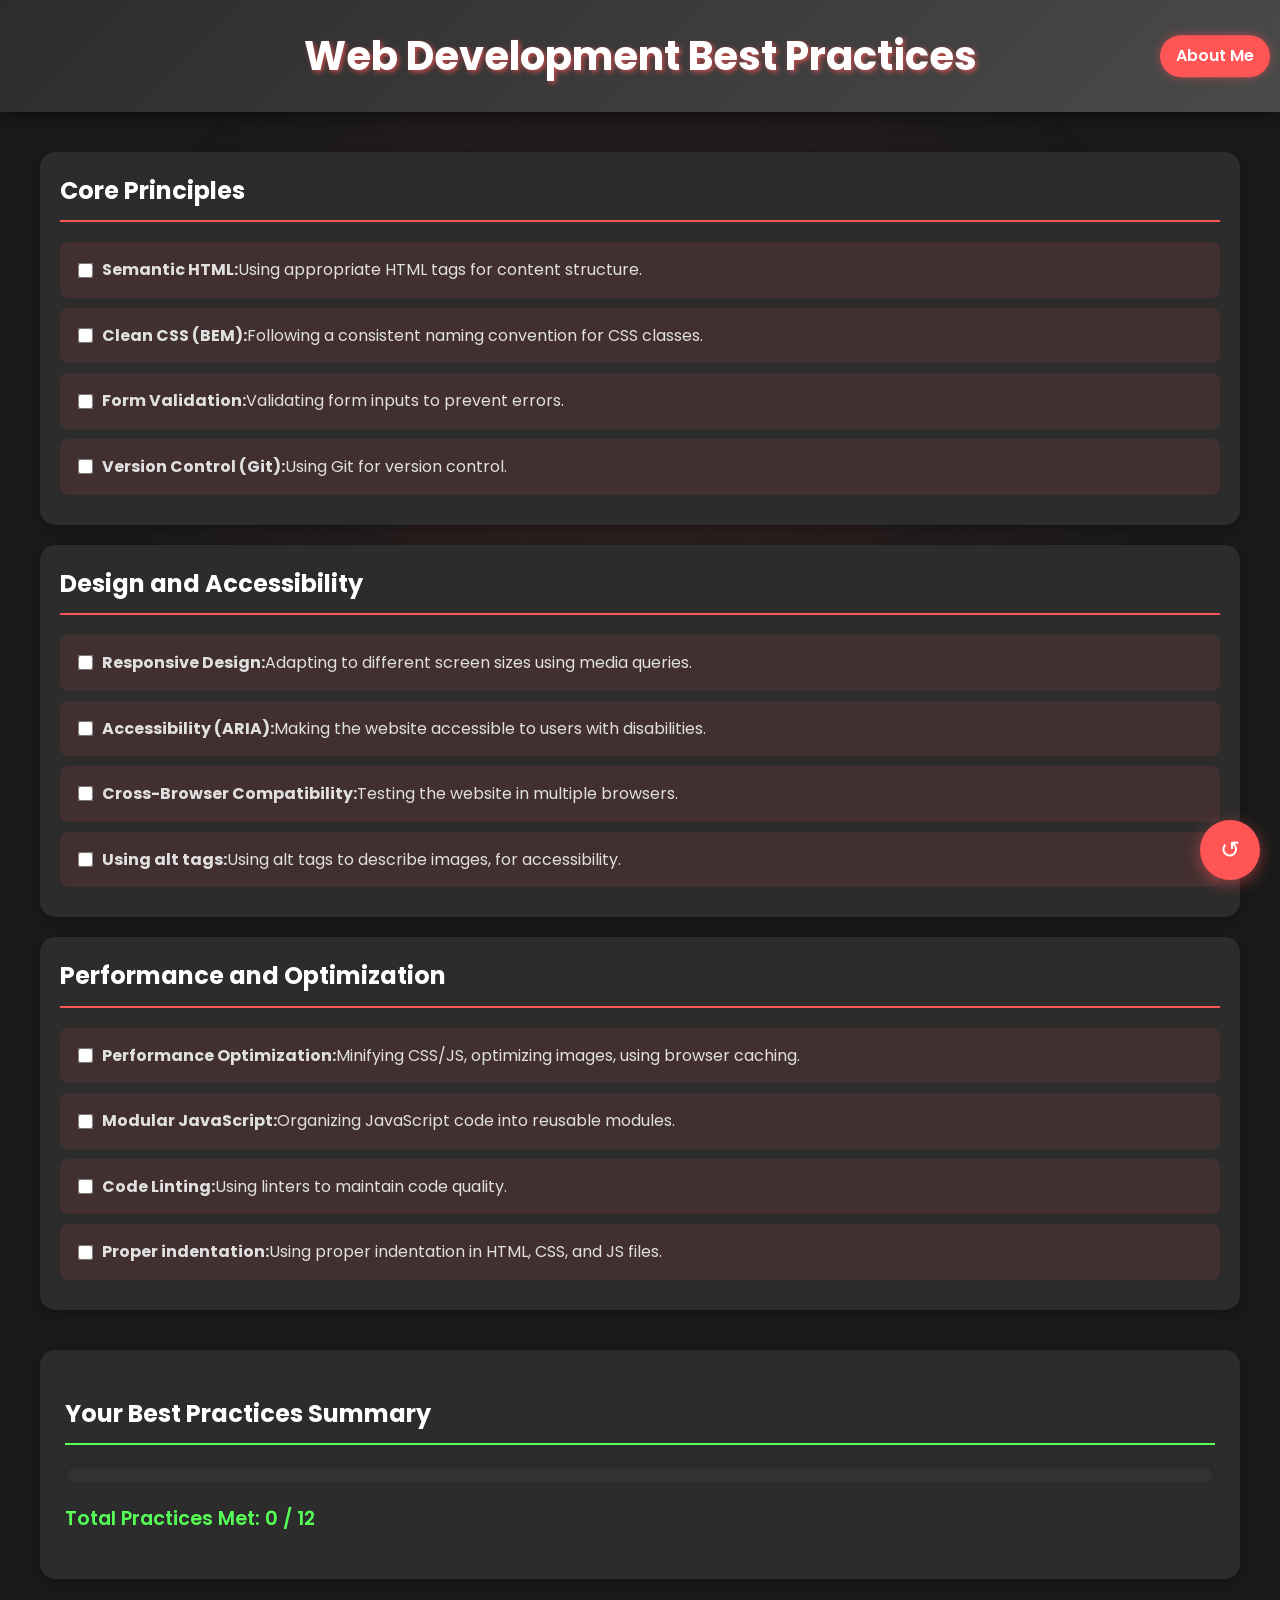
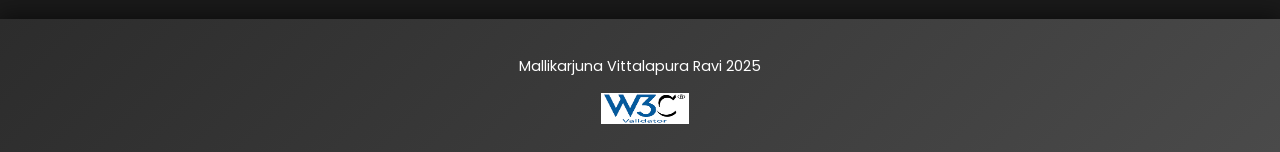
<file: index.html>
<!DOCTYPE html>
<html lang="en">
<head>
    <!-- Meta Information -->
    <meta charset="UTF-8">
    <meta name="viewport" content="width=device-width, initial-scale=1.0">
    <title>Web Dev Best Practices</title>

    <!-- Favicon -->
    <link rel="tab icon" href="./assets/images/malli-profile.ico">

    <!-- Stylesheets -->
    <link rel="stylesheet" href="best.css">
    <link href="https://fonts.googleapis.com/css2?family=Poppins:wght@400;600&display=swap" rel="stylesheet">
</head>
<body>
    <!-- Header Section -->
    <header>
        <h1>Web Development Best Practices</h1>
        <a href="about.html" class="cv-button">About Me</a>
    </header>

    <!-- Main Content -->
    <main>
        <!-- Best Practices List Section -->
        <section id="best-practices-list">
            <div class="practice-section" id="section-1">
                <h2>Core Principles</h2>
            </div>
            <div class="practice-section" id="section-2">
                <h2>Design and Accessibility</h2>
            </div>
            <div class="practice-section" id="section-3">
                <h2>Performance and Optimization</h2>
            </div>
        </section>

        <!-- Summary Section -->
        <section id="summary">
            <h2>Your Best Practices Summary</h2>

            <!-- Progress Bar -->
            <div id="progress-bar">
                <div id="progress-fill"></div>
            </div>

            <!-- Total Practices Met -->
            <p id="total-practices-met">Total Practices Met: 0 / <span id="total-practices"></span></p>

            <!-- Section Summary -->
            <div id="section-summary"></div>

            <!-- Success Message -->
            <p id="success-message"></p>

            <!-- Animal Reward -->
            <div id="animal-reward"></div>
        </section>
    </main>

    <!-- Footer Section -->
    <footer>
        <p>Mallikarjuna Vittalapura Ravi 2025</p>
        <a href="https://validator.w3.org/check?uri=https%3A%2F%2Fmallicyberdev.github.io%2FIndividual-Project%2F" target="_blank" class="validator-link">
            <img src="./assets/images/w3c_validator.png" alt="W3C HTML Validation" style="width:88px; height:31px;">
        </a>
    </footer>

    <!-- Reset Button -->
    <button id="fab-reset" title="Reset Checklist">↺</button>

    <!-- JavaScript -->
    <script src="best.js"></script>
</body>
</html>
</file>
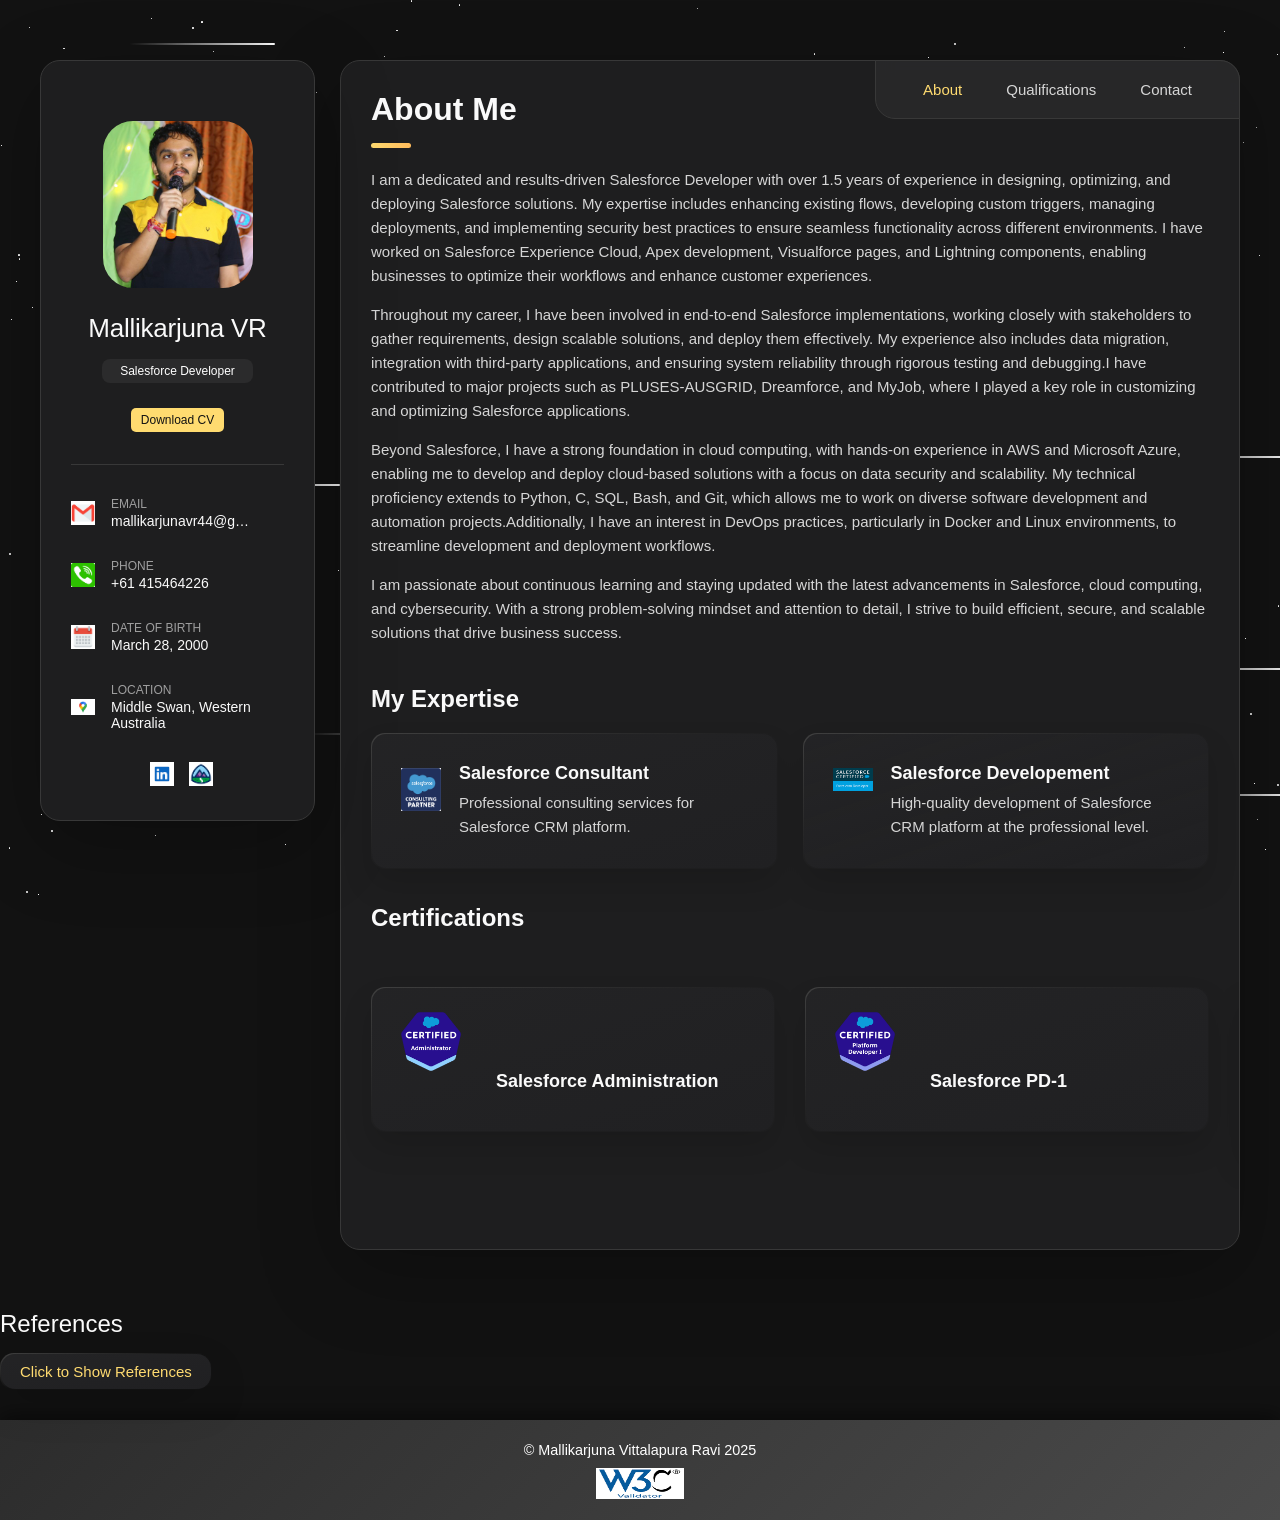
<file: about.html>
<!DOCTYPE html>
<html lang="en">

<head>
  <meta charset="UTF-8">
  <meta name="viewport" content="width=device-width, initial-scale=1.0">
  <title>Mallikarjuna CV</title> 
  <link rel="tab icon" href="./assets/images/malli-profile.ico">
  <link rel="stylesheet" href="./assets/css/style.css">
</head>

<body>

  <main>

    <aside class="sidebar" data-sidebar>

      <div class="sidebar-info">

        <figure class="avatar-box">
          <img src="./assets/images/about-pic.JPG" alt="Mallikarjuna VR" width="80">
        </figure>

        <div class="info-content">
          <h1 class="name" title="Mallikarjuna">Mallikarjuna VR</h1>

          <p class="title">Salesforce Developer</p>
        </div>
        <div class="btn-box">
          <button 
            class="btn btn-color2"
            onclick="window.open('./assets/images/Mallikarjuna CV.pdf')">
            <span>Download CV</span>
          </button>
        </div>

        <button class="info_more-btn" data-sidebar-btn>
          <span>Show Contacts</span>
        </button>

      </div>

      <div class="sidebar-info_more">

        <div class="separator"></div>

        <ul class="contacts-list">

            <li class="contact-item">

            <div class="images-box">
              <img src="./assets/images/email.png" alt="Email Icon" width="24">
            </div>

            <div class="contact-info">
              <p class="contact-title">Email</p>

              <a href="mailto:mallikarjunavr44@gmail.com" class="contact-link">mallikarjunavr44@gmail.com</a>
            </div>

            </li>

          <li class="contact-item">

            <div class="images-box">
              <img src="./assets/images/phone.png" alt="Contact Icon" width="24">
            </div>

            <div class="contact-info">
              <p class="contact-title">Phone</p>

              <a href="tel:+61415464226" class="contact-link">+61 415464226</a>
            </div>

          </li>

          <li class="contact-item">

            <div class="images-box">
              <img src="./assets/images/calendar.png" alt="calendar Icon" width="24">
            </div>

            <div class="contact-info">
              <p class="contact-title">Date of Birth</p>

              <time datetime="2000-03-28">March 28, 2000</time>
            </div>

          </li>

          <li class="contact-item">

            <div class="images-box">
              <img src="./assets/images/location.png" alt="location Icon" width="24">
            </div>

            <div class="contact-info">
              <p class="contact-title">Location</p>

              <address>Middle Swan, Western Australia</address>
            </div>

          </li>

        </ul>

        <div class="separator"></div>

        <ul class="social-list">

          <li class="images-box">
            <a href="https://www.linkedin.com/in/mallikarjuna-vittalapura-ravi-7b7b53213/" class="social-link" target="_blank" title="LinkedIn">
              <img src="./assets/images/linkedin.png" alt="linkedin Icon" width="24">
            </a>
          </li>

          <li class="images-box">
            <a href="https://www.salesforce.com/trailblazer/mallikarjunavittalapuraravi" class="social-link" target="_blank" title="Trailblazer">
              <img src="./assets/images/trailhead.png" alt="Trailhead Icon" width="24">
            </a>
          </li>

        </ul>

      </div>

    </aside>




    <div class="main-content">

      <nav class="navbar">

        <ul class="navbar-list">

          <li class="navbar-item">
            <button class="navbar-link  active" data-nav-link>About</button>
          </li>

          <li class="navbar-item">
            <button class="navbar-link" data-nav-link>Qualifications</button>
          </li>

          <li class="navbar-item">
            <button class="navbar-link" data-nav-link>Contact</button>
          </li>

        </ul>

      </nav>


      <article class="about  active" data-page="about">

        <header>
          <h2 class="h2 article-title">About me</h2>
        </header>

        <div class="about-text">
          <p>
            I am a dedicated and results-driven Salesforce Developer with over 1.5 years of experience in designing, optimizing, and deploying Salesforce solutions.
            My expertise includes enhancing existing flows, developing custom triggers, managing deployments, and implementing security best practices to ensure seamless 
            functionality across different environments. I have worked on Salesforce Experience Cloud, Apex development, Visualforce pages, and Lightning components, 
            enabling businesses to optimize their workflows and enhance customer experiences.


          </p>

          <p>
            Throughout my career, I have been involved in end-to-end Salesforce implementations, working closely with stakeholders to gather requirements, design scalable 
            solutions, and deploy them effectively. My experience also includes data migration, integration with third-party applications, and ensuring system reliability 
            through rigorous testing and debugging.I have contributed to major projects such as PLUSES-AUSGRID, Dreamforce, and MyJob, where I played a key role in 
            customizing and optimizing Salesforce applications.
          </p>

          <p>
            Beyond Salesforce, I have a strong foundation in cloud computing, with hands-on experience in AWS and Microsoft Azure, enabling me to develop and deploy 
            cloud-based solutions with a focus on data security and scalability. My technical proficiency extends to Python, C, SQL, Bash, and Git, which allows me to work 
            on diverse software development and automation projects.Additionally, I have an interest in DevOps practices, particularly in Docker and Linux environments, to 
            streamline development and deployment workflows.
          </p>

          <p>
            I am passionate about continuous learning and staying updated with the latest advancements in Salesforce, cloud computing, and cybersecurity. 
            With a strong problem-solving mindset and attention to detail, I strive to build efficient, secure, and scalable solutions that drive business success.
          </p>
        </div>


        <section class="service">

          <h3 class="h3 service-title">My expertise</h3>

          <ul class="service-list">

            <li class="service-item">

              <div class="service-icon-box">
                <img src="./assets/images/consulting.png" alt="design icon" width="40">
              </div>

              <div class="service-content-box">
                <h4 class="h4 service-item-title">Salesforce Consultant</h4>

                <p class="service-item-text">
                  Professional consulting services for Salesforce CRM platform.
                </p>
              </div>

            </li>

            <li class="service-item">

              <div class="service-icon-box">
                <img src="./assets/images/developer.png" alt="Salesforce development icon" width="40">
              </div>

              <div class="service-content-box">
                <h4 class="h4 service-item-title">Salesforce Developement</h4>

                <p class="service-item-text">
                  High-quality development of Salesforce CRM platform at the professional level.
                </p>
              </div>

            </li>


          </ul>

        </section>
        
<!--Certifications-->

        <section class="testimonials">

          <h3 class="h3 testimonials-title">Certifications</h3>

          <ul class="testimonials-list has-scrollbar">

            <li class="testimonials-item">
              <div class="content-card" data-testimonials-item>

                <figure class="testimonials-image-box">
                  <img src="./assets/images/admin.png" alt="Salesforce Administration" width="60" data-testimonials-avatar>
                </figure>

                <h4 class="h4 testimonials-item-title" data-testimonials-title>Salesforce Administration</h4>

                <div class="testimonials-text" data-testimonials-text>
                  <p>
                   
                  </p>
                </div>

              </div>
            </li>

            <li class="testimonials-item">
              <div class="content-card" data-testimonials-item>

                <figure class="testimonials-image-box">
                  <img src="./assets/images/Platform-Developer-I.png" alt="Salesforce PD-1" width="60" data-testimonials-avatar>
                </figure>

                <h4 class="h4 testimonials-item-title" data-testimonials-title>Salesforce PD-1</h4>

                <div class="testimonials-text" data-testimonials-text>
                  <p>
                   
                  </p>
                </div>

              </div>
            </li>

            <li class="testimonials-item">
              <div class="content-card" data-testimonials-item>

                <figure class="testimonials-image-box">
                  <img src="./assets/images/App.png" alt="Salesforce Platform App Builder" width="60" data-testimonials-avatar>
                </figure>

                <h4 class="h4 testimonials-item-title" data-testimonials-title>Salesforce Platform App Builder</h4>

                <div class="testimonials-text" data-testimonials-text>
                  <p>
                  </p>
                </div>

              </div>
            </li>

            <li class="testimonials-item">
              <div class="content-card" data-testimonials-item>

                <figure class="testimonials-image-box">
                  <img src="./assets/images/Experience.png" alt="Salesforce Experience Cloud Consultant" width="60" data-testimonials-avatar>
                </figure>

                <h4 class="h4 testimonials-item-title" data-testimonials-title>Salesforce Experience Cloud Consultant</h4>

                <div class="testimonials-text" data-testimonials-text>
                  <p>
                  </p>
                </div>

              </div>
            </li>

            <li class="testimonials-item">
              <div class="content-card" data-testimonials-item>

                <figure class="testimonials-image-box">
                  <img src="./assets/images/Associate.png" alt="Salesforce Associate" width="60" data-testimonials-avatar>
                </figure>

                <h4 class="h4 testimonials-item-title" data-testimonials-title>Salesforce Associate</h4>

                <div class="testimonials-text" data-testimonials-text>
                  <p>
                  </p>
                </div>

              </div>
            </li>

            <li class="testimonials-item">
              <div class="content-card" data-testimonials-item>

                <figure class="testimonials-image-box">
                  <img src="./assets/images/AI_Assoc.png" alt="Salesforce AI Associate" width="60" data-testimonials-avatar>
                </figure>

                <h4 class="h4 testimonials-item-title" data-testimonials-title>Salesforce AI Associate</h4>

                <div class="testimonials-text" data-testimonials-text>
                  <p>
                  </p>
                </div>

              </div>
            </li>

            <li class="testimonials-item">
              <div class="content-card" data-testimonials-item>

                <figure class="testimonials-image-box">
                  <img src="./assets/images/agentforce_spec.png" alt="Salesforce Agentforce Specialist" width="60" data-testimonials-avatar>
                </figure>

                <h4 class="h4 testimonials-item-title" data-testimonials-title>Salesforce Agentforce Specialist</h4>

                <div class="testimonials-text" data-testimonials-text>
                  <p>
                  </p>
                </div>

              </div>
            </li>

            <li class="testimonials-item">
              <div class="content-card" data-testimonials-item>

                <figure class="testimonials-image-box">
                  <img src="./assets/images/copado1.png" alt="Copado Fundamentals-1" width="60" data-testimonials-avatar>
                </figure>

                <h4 class="h4 testimonials-item-title" data-testimonials-title>Copado Fundamentals-1</h4>

                <div class="testimonials-text" data-testimonials-text>
                  <p>
                  </p>
                </div>

              </div>
            </li>

            <li class="testimonials-item">
              <div class="content-card" data-testimonials-item>

                <figure class="testimonials-image-box">
                  <img src="./assets/images/copado2.png" alt="Copado Fundamentals-2" width="60" data-testimonials-avatar>
                </figure>

                <h4 class="h4 testimonials-item-title" data-testimonials-title>Copado Fundamentals-2</h4>

                <div class="testimonials-text" data-testimonials-text>
                  <p>
                  </p>
                </div>

              </div>
            </li>

            <li class="testimonials-item">
              <div class="content-card" data-testimonials-item>

                <figure class="testimonials-image-box">
                  <img src="./assets/images/Azure.png" alt="Microsoft Azure Fundamentals" width="60" data-testimonials-avatar>
                </figure>

                <h4 class="h4 testimonials-item-title" data-testimonials-title>Microsoft Azure Fundamentals</h4>

                <div class="testimonials-text" data-testimonials-text>
                  <p>
                  </p>
                </div>

              </div>
            </li>

            <li class="testimonials-item">
              <div class="content-card" data-testimonials-item>

                <figure class="testimonials-image-box">
                  <img src="./assets/images/AWS.jpeg" alt="AWS Cloud Practitioner" width="60" data-testimonials-avatar>
                </figure>

                <h4 class="h4 testimonials-item-title" data-testimonials-title>AWS Cloud Practitioner</h4>

                <div class="testimonials-text" data-testimonials-text>
                  <p>
                  </p>
                </div>

              </div>
            </li>



          </ul>

        </section>


        <div class="modal-container" data-modal-container>

          <div class="overlay" data-overlay></div>

          <div class="testimonials-modal">
            
            <button class="modal-close-btn" data-modal-close-btn>
              <img src="./assets/images/close-icon.jpeg" alt="Close Icon" width="24">
            </button>


          </div>

        </div>

      </article>


      <article class="qualifications" data-page="qualifications">

        <header>
          <h2 class="h2 article-title">Qualifications</h2>
        </header>

        <section class="timeline">

            <div class="title-wrapper">
            <div class="images-box">
              <img src="./assets/images/uwa.jpeg" alt="Book Icon" width="24">
            </div>

            <h3 class="h3">Education</h3>
            </div>

          <ol class="timeline-list">

            <li class="timeline-item">

              <h4 class="h4 timeline-item-title">The University of Western Australia</h4>

              <span>2024 — 2025</span>

              <p class="timeline-text">
                Master of Information Technology (MIT)
                Grade: 7.0
              </p>

            </li>

            <li class="timeline-item">

              <h4 class="h4 timeline-item-title">Sapthagiri College of Engineering</h4>

              <span>2018 — 2022</span>

              <p class="timeline-text">
                Bacheolor of Computer Science (B.E)
                Grade: 7.0
              </p>

            </li>

            <li class="timeline-item">

              <h4 class="h4 timeline-item-title">MVJ PU College</h4>

              <span>2016 — 2018</span>

              <p class="timeline-text">
                Pre-University Course (PUC)-(PCMB)
                Grade: 6.0
              </p>

            </li>

            <li class="timeline-item">

              <h4 class="h4 timeline-item-title">Deccan International School</h4>

              <span>2015 — 2016</span>

              <p class="timeline-text">
                Secondary School Leaving Certificate (SSLC)-(ICSE)
                Grade: 8.0
              </p>

            </li>

          </ol>

        </section>

        <section class="timeline">

          <div class="title-wrapper">
            <div class="images-box">
              <img src="./assets/images/experiencee.jpeg" alt="Book Icon" width="24">
            </div>

            <h3 class="h3">Experience</h3>
          </div>

          <ol class="timeline-list">

            <li class="timeline-item">

              <h4 class="h4 timeline-item-title">Community Vision Australia pty - Salesforce Developer Intern</h4>

              <span>2025(Feb) — Present</span>

              <p class="timeline-text">
                Working on Salesforce CRM platform to develop custom solutions,
                including custom objects, workflows, triggers, and validation rules.
                Managing deployments to different environments.
              </p>

            </li>

            <li class="timeline-item">

              <h4 class="h4 timeline-item-title">Future Pulse Technologies Pty - Salesforce Developer</h4>

              <span>2023(Nov) — 2024(Jan)</span>

              <p class="timeline-text">
                Managed PLUSES-AUSGRID deployment planning, developing flows and triggers to enhance system functionality.
                Supported the BAU team, ensuring smooth operations and prompt resolution of any issues.
                Led deployments to production, implemented security checks in code, and created new portals to enhance user experience.
              </p>

            </li>

            <li class="timeline-item">

              <h4 class="h4 timeline-item-title">Contrivers Technologies Pty - Associate Salesforce Developer</h4>

              <span>2022(Aug) — 2023(Nov)</span>

              <p class="timeline-text">
                Contributed to PLUSES-AUSGRID, Dreamforce, and MyJob projects, focusing on flow enhancements, converting process builders and workflows into optimized flows.
                Managed the creation of new profiles, account and call record types, and handled page layout assignments and permission sets.
                Successfully executed deployments to testing and production environments, ensuring seamless integration and functionality.
                Developed custom triggers, Visualforce pages, and validation rules to meet specific business requirements.
                Enhanced community cloud features, including retailer and broker portals, improving accessibility and user satisfaction.
              </p>

            </li>

          </ol>

        </section>

        <section class="skill">

          <h3 class="h3 skills-title">My skills</h3>

          <ul class="skills-list content-card">

            <li class="skills-item">

              <div class="title-wrapper">
                <h5 class="h5">Apex</h5>
                <data value="80">90%</data>
              </div>

              <div class="skill-progress-bg">
                <div class="skill-progress-fill" style="width: 80%;"></div>
              </div>

            </li>

            <li class="skills-item">

              <div class="title-wrapper">
                <h5 class="h5">C++</h5>
                <data value="70">70%</data>
              </div>

              <div class="skill-progress-bg">
                <div class="skill-progress-fill" style="width: 70%;"></div>
              </div>

            </li>

            <li class="skills-item">

              <div class="title-wrapper">
                <h5 class="h5">Java Script</h5>
                <data value="90">90%</data>
              </div>

              <div class="skill-progress-bg">
                <div class="skill-progress-fill" style="width: 90%;"></div>
              </div>

            </li>

            <li class="skills-item">

              <div class="title-wrapper">
                <h5 class="h5">LWC</h5>
                <data value="80">80%</data>
              </div>

              <div class="skill-progress-bg">
                <div class="skill-progress-fill" style="width: 50%;"></div>
              </div>

            </li>

          </ul>

        </section>

      </article>





      <!--
        - #PORTFOLIO
      -->

      <article class="portfolio" data-page="portfolio">

        <header>
          <h2 class="h2 article-title">Portfolio</h2>
        </header>

        <section class="projects">

          <ul class="filter-list">

            <li class="filter-item">
              <button class="active" data-filter-btn>All</button>
            </li>

            <li class="filter-item">
              <button data-filter-btn>Web design</button>
            </li>

            <li class="filter-item">
              <button data-filter-btn>Applications</button>
            </li>

            <li class="filter-item">
              <button data-filter-btn>Web development</button>
            </li>

          </ul>

          <div class="filter-select-box">

            <button class="filter-select" data-select>
              <span class="select-value" data-select-value>Select category</span>
              <span class="select-icon">
                <ion-icon name="chevron-down"></ion-icon>
              </span>
            </button>

            <ul class="select-list">

              <li class="select-item">
                <button data-select-item>All</button>
              </li>

              <li class="select-item">
                <button data-select-item>Web design</button>
              </li>

              <li class="select-item">
                <button data-select-item>Applications</button>
              </li>

              <li class="select-item">
                <button data-select-item>Web development</button>
              </li>

            </ul>

          </div>

          <ul class="project-list">

            <li class="project-item  active" data-filter-item data-category="web development">
              <a href="#">

                <figure class="project-img">
                  <div class="project-item-icon-box">
                    <ion-icon name="eye-outline"></ion-icon>
                  </div>

                  <img src="./assets/images/project-1.jpg" alt="finance" loading="lazy">
                </figure>

                <h3 class="project-title">Finance</h3>

                <p class="project-category">Web development</p>

              </a>
            </li>

            <li class="project-item  active" data-filter-item data-category="web development">
              <a href="#">

                <figure class="project-img">
                  <div class="project-item-icon-box">
                    <ion-icon name="eye-outline"></ion-icon>
                  </div>

                  <img src="./assets/images/project-2.png" alt="orizon" loading="lazy">
                </figure>

                <h3 class="project-title">Orizon</h3>

                <p class="project-category">Web development</p>

              </a>
            </li>

            <li class="project-item  active" data-filter-item data-category="web design">
              <a href="#">

                <figure class="project-img">
                  <div class="project-item-icon-box">
                    <ion-icon name="eye-outline"></ion-icon>
                  </div>

                  <img src="./assets/images/project-3.jpg" alt="fundo" loading="lazy">
                </figure>

                <h3 class="project-title">Fundo</h3>

                <p class="project-category">Web design</p>

              </a>
            </li>

            <li class="project-item  active" data-filter-item data-category="applications">
              <a href="#">

                <figure class="project-img">
                  <div class="project-item-icon-box">
                    <ion-icon name="eye-outline"></ion-icon>
                  </div>

                  <img src="./assets/images/project-4.png" alt="brawlhalla" loading="lazy">
                </figure>

                <h3 class="project-title">Brawlhalla</h3>

                <p class="project-category">Applications</p>

              </a>
            </li>

            <li class="project-item  active" data-filter-item data-category="web design">
              <a href="#">

                <figure class="project-img">
                  <div class="project-item-icon-box">
                    <ion-icon name="eye-outline"></ion-icon>
                  </div>

                  <img src="./assets/images/project-5.png" alt="dsm." loading="lazy">
                </figure>

                <h3 class="project-title">DSM.</h3>

                <p class="project-category">Web design</p>

              </a>
            </li>

            <li class="project-item  active" data-filter-item data-category="web design">
              <a href="#">

                <figure class="project-img">
                  <div class="project-item-icon-box">
                    <ion-icon name="eye-outline"></ion-icon>
                  </div>

                  <img src="./assets/images/project-6.png" alt="metaspark" loading="lazy">
                </figure>

                <h3 class="project-title">MetaSpark</h3>

                <p class="project-category">Web design</p>

              </a>
            </li>

            <li class="project-item  active" data-filter-item data-category="web development">
              <a href="#">

                <figure class="project-img">
                  <div class="project-item-icon-box">
                    <ion-icon name="eye-outline"></ion-icon>
                  </div>

                  <img src="./assets/images/project-7.png" alt="summary" loading="lazy">
                </figure>

                <h3 class="project-title">Summary</h3>

                <p class="project-category">Web development</p>

              </a>
            </li>

            <li class="project-item  active" data-filter-item data-category="applications">
              <a href="#">

                <figure class="project-img">
                  <div class="project-item-icon-box">
                    <ion-icon name="eye-outline"></ion-icon>
                  </div>

                  <img src="./assets/images/project-8.jpg" alt="task manager" loading="lazy">
                </figure>

                <h3 class="project-title">Task Manager</h3>

                <p class="project-category">Applications</p>

              </a>
            </li>

            <li class="project-item  active" data-filter-item data-category="web development">
              <a href="#">

                <figure class="project-img">
                  <div class="project-item-icon-box">
                    <ion-icon name="eye-outline"></ion-icon>
                  </div>

                  <img src="./assets/images/project-9.png" alt="arrival" loading="lazy">
                </figure>

                <h3 class="project-title">Arrival</h3>

                <p class="project-category">Web development</p>

              </a>
            </li>

          </ul>

        </section>

      </article>


      <!--
        - #CONTACT
      -->

      <article class="contact" data-page="contact">

        <header>
          <h2 class="h2 article-title">Contact</h2>
        </header>

        <div class="mapbox" data-mapbox>
          <figure>
            <iframe
              src="https://www.google.com/maps/embed?pb=!1m18!1m12!1m3!1d3362.918015290355!2d115.993913315177!3d-31.85751598126444!2m3!1f0!2f0!3f0!3m2!1i1024!2i768!4f13.1!3m3!1m2!1s0x2a32b0b8b8b8b8b8%3A0x2b8b8b8b8b8b8b8b!2sMiddle%20Swan%2C%20Western%20Australia!5e0!3m2!1sen!2sau!4v1647608789441!5m2!1sen!2sau"
              width="400" height="300" style="filter: none;" loading="lazy"></iframe>
          </figure>
        </div>

        <section class="contact-form">
          <h3 class="h3 form-title">Contact Me</h3>
          <form id="my-form" action="https://formspree.io/f/mqapapdy" method="POST">
            <div class="input-wrapper">
              <input type="text" id="fullname" name="fullname" class="form-input" placeholder="Full name" required>
              <input type="email" id="email" name="email" class="form-input" placeholder="Email address" required>
            </div>
            <textarea id="message" name="message" class="form-input" placeholder="Your Message" required></textarea>
            <p id="my-form-status"></p>
            <button type="submit" class="form-btn">
              <img src="./assets/images/send.jpeg" alt="Send Icon" width="24">
              <span>Send Message</span>
            </button>
          </form>
        </section>

      </article>

    </div>

  </main>

  <section class="references">
    <h3 class="h3 references-title">References</h3>
    <div class="references-container">
      <button class="references-button" id="references-toggle">
        Click to Show References
      </button>
      <div class="references-dropdown" id="references-content">
        <div class="reference-item">
          <p>
            GitHub, Inc. (n.d.). <i>GitHub Copilot</i> [Software].  from https://github.com/features/copilot
          </p>
        </div>
        <div class="reference-item">
          <p>
            OpenAI. (n.d.). <i>ChatGPT</i> [Software].  from https://openai.com
          </p>
        </div>
        <div class="reference-item">
          <p>
            Stack Overflow. (n.d.). <i>Stack Overflow</i>.  from https://stackoverflow.com
          </p>
        </div>
        <div class="reference-item">
          <p>
            Various authors. (n.d.). <i>Stock images</i> [Digital images].  from https://unsplash.com
          </p>
        </div>
        <div class="reference-item">
          <p>
            xAI. (n.d.). <i>Grok</i> [Software].  from https://xai.ai
          </p>
        </div>
      </div>
    </div>
  </section>




  <!--
    - custom js link
  -->
  <script src="./assets/js/script.js"></script>

  <footer>
    <p>&copy; Mallikarjuna Vittalapura Ravi 2025</p>
    <a href="https://validator.w3.org/check?uri=https%3A%2F%2Fmallicyberdev.github.io%2FIndividual-Project%2F%2Fabout.html" target="_blank" class="validator-link">
        <img src="./assets/images/w3c_validator.png" alt="W3C HTML Validation" style="width:88px; height:31px;">
    </a>
  </footer>

</body>

</html>
</file>
<file: best.css>
body {
    font-family: 'Poppins', sans-serif;
    margin: 0;
    padding: 0;
    background: #1a1a1a;
    color: #e0e0e0;
    line-height: 1.6;
    overflow-x: hidden;
}

header {
    background: linear-gradient(135deg, #2c2c2c, #4a4a4a);
    color: #ffffff;
    text-align: center;
    padding: 1.5em 10px;
    box-shadow: 0 4px 20px rgba(0, 0, 0, 0.5);
    position: relative;
    animation: slideIn 1s ease-out;
}

header h1 {
    display: inline-block;
    margin: 0;
    font-size: clamp(1.5em, 5vw, 2.5em);
    text-shadow: 2px 2px 5px rgba(255, 85, 85, 0.7);
    transition: transform 0.3s ease;
}

header h1:hover {
    transform: scale(1.05);
}

.cv-button {
    position: absolute;
    top: 50%;
    right: 10px;
    transform: translateY(-50%);
    background: #ff5555;
    color: #fff;
    padding: 8px 16px;
    text-decoration: none;
    border-radius: 25px;
    transition: all 0.3s ease;
    font-weight: 600;
    font-size: clamp(0.9em, 3vw, 1em);
    box-shadow: 0 0 10px rgba(255, 85, 85, 0.5);
}

.cv-button:hover {
    background: #ff7777;
    transform: translateY(-50%) scale(1.1);
    box-shadow: 0 0 20px rgba(255, 85, 85, 0.8);
}

main {
    padding: clamp(20px, 5vw, 40px);
    max-width: 1200px;
    margin: 0 auto;
    position: relative;
}

#best-practices-list {
    margin-bottom: clamp(20px, 5vw, 40px);
}

.practice-section {
    border: none;
    padding: clamp(10px, 3vw, 20px);
    margin-bottom: clamp(10px, 3vw, 20px);
    background: #2c2c2c;
    border-radius: 15px;
    box-shadow: 0 4px 15px rgba(0, 0, 0, 0.3);
    transition: all 0.3s ease;
    position: relative;
    overflow: hidden;
}

.practice-section:hover {
    transform: translateY(-5px);
    box-shadow: 0 8px 25px rgba(255, 85, 85, 0.3);
}

.practice-section::before {
    content: '';
    position: absolute;
    top: 0;
    left: -100%;
    width: 100%;
    height: 100%;
    background: linear-gradient(90deg, transparent, rgba(255, 85, 85, 0.2), transparent);
    animation: shine 2s infinite;
}

.practice-section h2 {
    color: #ffffff;
    border-bottom: 2px solid #ff5555;
    padding-bottom: 10px;
    margin-top: 0;
    font-size: clamp(1.2em, 4vw, 1.5em);
    transition: color 0.3s ease;
}

.practice-section:hover h2 {
    color: #ff7777;
}

.section-practice {
    padding: clamp(8px, 2vw, 15px);
    margin-bottom: clamp(5px, 2vw, 10px);
    background: rgba(255, 85, 85, 0.1);
    border-radius: 8px;
    transition: all 0.3s ease;
    cursor: pointer;
}

.section-practice:hover {
    background: rgba(255, 85, 85, 0.3);
    transform: scale(1.02);
}

.section-practice.checked {
    background: rgba(85, 255, 85, 0.2);
    box-shadow: 0 0 10px rgba(85, 255, 85, 0.5);
}

.section-practice label {
    display: flex;
    align-items: center;
    margin-bottom: 0;
    cursor: pointer;
    position: relative;
    font-size: clamp(0.9em, 3vw, 1em);
}

.section-practice input[type="checkbox"] {
    margin-right: clamp(5px, 2vw, 10px);
    accent-color: #ff5555;
    transform: scale(1.2);
    transition: transform 0.2s ease;
}

.section-practice input[type="checkbox"]:checked {
    transform: scale(1.4);
}

.section-practice label::after {
    content: attr(data-tooltip);
    position: absolute;
    bottom: 100%;
    left: 50%;
    transform: translateX(-50%);
    background: #333333;
    color: #e0e0e0;
    padding: 5px 10px;
    border-radius: 5px;
    font-size: 0.9em;
    white-space: nowrap;
    opacity: 0;
    visibility: hidden;
    transition: all 0.3s ease;
    box-shadow: 0 0 10px rgba(255, 85, 85, 0.5);
}

.section-practice label:hover::after {
    opacity: 1;
    visibility: visible;
    bottom: 120%;
}

#summary {
    border: none;
    padding: clamp(15px, 3vw, 25px);
    background: #2c2c2c;
    border-radius: 15px;
    box-shadow: 0 4px 15px rgba(0, 0, 0, 0.3);
    transition: all 0.3s ease;
}

#summary:hover {
    box-shadow: 0 8px 25px rgba(85, 255, 85, 0.3);
}

#summary h2 {
    color: #ffffff;
    border-bottom: 2px solid #55ff55;
    padding-bottom: 10px;
    font-size: clamp(1.2em, 4vw, 1.5em);
    transition: color 0.3s ease;
}

#summary:hover h2 {
    color: #77ff77;
}

#progress-bar {
    width: 100%;
    height: 20px;
    background: #333333;
    border-radius: 10px;
    overflow: hidden;
    margin: clamp(5px, 2vw, 10px) 0;
    box-shadow: inset 0 0 5px rgba(0, 0, 0, 0.5);
}

#progress-fill {
    height: 100%;
    background: linear-gradient(90deg, #ff5555, #55ff55);
    width: 0;
    transition: width 0.5s ease;
}

#total-practices-met {
    font-size: clamp(1em, 3vw, 1.2em);
    color: #55ff55;
    font-weight: 600;
    animation: pulse 1.5s infinite;
}

#section-summary p {
    margin: clamp(5px, 2vw, 10px) 0;
    padding: 8px;
    background: rgba(85, 255, 85, 0.1);
    border-radius: 5px;
    font-size: clamp(0.9em, 3vw, 1em);
    transition: background 0.3s ease;
}

#section-summary p:hover {
    background: rgba(85, 255, 85, 0.3);
}

#success-message {
    color: #55ff55;
    font-weight: 600;
    font-size: clamp(1em, 3vw, 1.1em);
    text-shadow: 0 0 5px rgba(85, 255, 85, 0.5);
}

footer {
    text-align: center;
    padding: clamp(1em, 3vw, 1.5em) 0;
    background: linear-gradient(135deg, #2c2c2c, #4a4a4a);
    color: #ffffff;
    position: relative;
    bottom: 0;
    width: 100%;
    font-size: clamp(0.8em, 2.5vw, 0.9em);
    box-shadow: 0 -4px 20px rgba(0, 0, 0, 0.5);
    transition: transform 0.3s ease;
}

footer:hover {
    transform: translateY(-3px);
}

.reward-popup {
    position: fixed;
    top: 50%;
    left: 50%;
    transform: translate(-50%, -50%) scale(0);
    background: #333333;
    padding: clamp(10px, 3vw, 20px);
    border-radius: 15px;
    box-shadow: 0 0 30px rgba(255, 85, 85, 0.7);
    z-index: 1000;
    max-width: clamp(250px, 80vw, 350px);
    border: 3px solid #ff5555;
    animation: popIn 0.5s ease-out forwards, spinAndPause 4s ease-in-out infinite;
    display: flex;
    flex-direction: column;
    align-items: center;
}

.reward-popup img {
    max-width: 100%;
    height: auto;
    border-radius: 10px;
    filter: brightness(1.1);
}

.badge-text {
    margin-top: 10px;
    background: #55ff55;
    color: #1a1a1a;
    padding: 5px 10px;
    border-radius: 20px;
    font-weight: 600;
    text-transform: uppercase;
    font-size: clamp(0.8em, 2.5vw, 1em);
    box-shadow: 0 0 10px rgba(85, 255, 85, 0.7);
}

.party-pop {
    position: fixed;
    top: 0;
    left: 0;
    width: 100%;
    height: 100%;
    pointer-events: none;
    z-index: 999;
}

.confetti {
    position: absolute;
    width: clamp(8px, 2vw, 12px);
    height: clamp(8px, 2vw, 12px);
    border-radius: 50%;
    background: linear-gradient(45deg, #ff5555, #55ff55);
    animation: fall 2s ease-out forwards;
}

#fab-reset {
    position: fixed;
    bottom: clamp(10px, 3vw, 20px);
    right: clamp(10px, 3vw, 20px);
    width: clamp(40px, 10vw, 60px);
    height: clamp(40px, 10vw, 60px);
    background: #ff5555;
    color: #fff;
    border: none;
    border-radius: 50%;
    font-size: clamp(1em, 4vw, 1.5em);
    cursor: pointer;
    box-shadow: 0 4px 15px rgba(255, 85, 85, 0.5);
    transition: all 0.3s ease;
}

#fab-reset:hover {
    transform: scale(1.1);
    background: #ff7777;
    box-shadow: 0 6px 20px rgba(255, 85, 85, 0.7);
}

/* Animations */
@keyframes slideIn { 0% { transform: translateY(-100%); opacity: 0; } 100% { transform: translateY(0); opacity: 1; } }
@keyframes shine { 0% { left: -100%; } 20% { left: 100%; } 100% { left: 100%; } }
@keyframes pulse { 0% { transform: scale(1); } 50% { transform: scale(1.05); } 100% { transform: scale(1); } }
@keyframes popIn { 0% { transform: translate(-50%, -50%) scale(0); opacity: 0; } 80% { transform: translate(-50%, -50%) scale(1.1); opacity: 1; } 100% { transform: translate(-50%, -50%) scale(1); opacity: 1; } }
@keyframes fall { 0% { transform: translateY(-100vh) rotate(0deg); opacity: 1; } 100% { transform: translateY(100vh) rotate(720deg); opacity: 0; } }
@keyframes spinAndPause {
    0% { transform: translate(-50%, -50%) scale(1) rotate(0deg); }
    50% { transform: translate(-50%, -50%) scale(1) rotate(360deg); } /* Spin for 2s */
    100% { transform: translate(-50%, -50%) scale(1) rotate(360deg); } /* Pause for 2s */
}

/* Particle Background */
body::before {
    content: '';
    position: fixed;
    top: 0;
    left: 0;
    width: 100%;
    height: 100%;
    pointer-events: none;
    z-index: -1;
    background: radial-gradient(circle, rgba(255, 85, 85, 0.1) 0%, transparent 70%);
    animation: particleShift 20s linear infinite;
}

body::after {
    content: '';
    position: fixed;
    top: 0;
    left: 0;
    width: 100%;
    height: 100%;
    pointer-events: none;
    z-index: -1;
    background: url('[data-uri]') repeat;
    opacity: 0.05;
    animation: particleFloat 15s linear infinite reverse;
}

@keyframes particleShift { 0% { transform: translate(0, 0); } 100% { transform: translate(-50px, -50px); } }
@keyframes particleFloat { 0% { transform: translate(0, 0); } 100% { transform: translate(30px, 30px); } }

/* Media Queries */
@media (max-width: 768px) {
    header {
        padding: 1em 5px;
    }
    .cv-button {
        position: static;
        display: block;
        margin: 10px auto;
        transform: none;
    }
    main {
        padding: 15px;
    }
    .practice-section {
        padding: 10px;
        margin-bottom: 15px;
    }
    .section-practice {
        padding: 8px;
    }
    #summary {
        padding: 15px;
    }
    .reward-popup {
        padding: 10px;
    }
}

@media (max-width: 480px) {
    header h1 {
        font-size: 1.5em;
    }
    .section-practice label {
        flex-direction: column;
        align-items: flex-start;
    }
    .section-practice input[type="checkbox"] {
        margin-bottom: 5px;
    }
    .section-practice label::after {
        white-space: normal;
        width: 80vw;
        left: 0;
        transform: none;
    }
    #fab-reset {
        bottom: 10px;
        right: 10px;
        width: 40px;
        height: 40px;
        font-size: 1em;
    }
}

.validator-link {
    color: #007bff; /* Blue color, adjust as needed */
    text-decoration: none; /* Removes underline */
    font-weight: 600;
    margin-left: 10px; /* Space from the copyright text */
}

.validator-link:hover {
    text-decoration: underline; /* Underline on hover */
    color: #0056b3; /* Darker blue on hover */
}
</file>
<file: assets/css/style.css>
/*-----------------------------------*\
  #style.css
\*-----------------------------------*/

/*-----------------------------------*\
  #CUSTOM PROPERTY
\*-----------------------------------*/

:root {
  /* Colors */
  /* Gradients */
  --bg-gradient-onyx: linear-gradient(to bottom right, hsl(240, 1%, 25%) 3%, hsl(0, 0%, 19%) 97%);
  --bg-gradient-jet: linear-gradient(to bottom right, hsla(240, 1%, 18%, 0.251) 0%, hsla(240, 2%, 11%, 0) 100%), hsl(240, 2%, 13%);
  --bg-gradient-yellow-1: linear-gradient(to bottom right, hsl(45, 100%, 71%) 0%, hsla(36, 100%, 69%, 0) 50%);
  --bg-gradient-yellow-2: linear-gradient(135deg, hsla(45, 100%, 71%, 0.251) 0%, hsla(35, 100%, 68%, 0) 59.86%), hsl(240, 2%, 13%);
  --border-gradient-onyx: linear-gradient(to bottom right, hsl(0, 0%, 25%) 0%, hsla(0, 0%, 25%, 0) 50%);
  --text-gradient-yellow: linear-gradient(to right, hsl(45, 100%, 72%), hsl(35, 100%, 68%));

  /* Solid Colors */
  --jet: hsl(0, 0%, 22%);
  --onyx: hsl(240, 1%, 17%);
  --eerie-black-1: hsl(240, 2%, 13%);
  --eerie-black-2: hsl(240, 2%, 12%);
  --smoky-black: hsl(0, 0%, 7%);
  --white-1: hsl(0, 0%, 100%);
  --white-2: hsl(0, 0%, 98%);
  --orange-yellow-crayola: hsl(45, 100%, 72%);
  --vegas-gold: hsl(45, 54%, 58%);
  --light-gray: hsl(0, 0%, 84%);
  --light-gray-70: hsla(0, 0%, 84%, 0.7);
  --bittersweet-shimmer: hsl(0, 43%, 51%);

  /* Typography */
  --ff-poppins: -apple-system, BlinkMacSystemFont, "Segoe UI", Roboto, "Helvetica Neue", Arial, sans-serif;
  --fs-1: 24px;
  --fs-2: 18px;
  --fs-3: 17px;
  --fs-4: 16px;
  --fs-5: 15px;
  --fs-6: 14px;
  --fs-7: 13px;
  --fs-8: 11px;
  --fw-300: 300;
  --fw-400: 400;
  --fw-500: 500;
  --fw-600: 600;

  /* Shadows */
  --shadow-1: -4px 8px 24px hsla(0, 0%, 0%, 0.25);
  --shadow-2: 0 16px 30px hsla(0, 0%, 0%, 0.25);
  --shadow-3: 0 16px 40px hsla(0, 0%, 0%, 0.25);
  --shadow-4: 0 25px 50px hsla(0, 0%, 0%, 0.15);
  --shadow-5: 0 24px 80px hsla(0, 0%, 0%, 0.25);

  /* Transitions */
  --transition-1: 0.25s ease;
  --transition-2: 0.5s ease-in-out;
}

/*-----------------------------------*\
  #RESET
\*-----------------------------------*/

*, *::before, *::after {
  margin: 0;
  padding: 0;
  box-sizing: border-box;
}

a { text-decoration: none; }

li { list-style: none; }

img, ion-icon, a, button, time, span { display: block; }

button {
  font: inherit;
  background: none;
  border: none;
  text-align: left;
  cursor: pointer;
}

input, textarea {
  display: block;
  width: 100%;
  background: none;
  font: inherit;
}

::selection {
  background: var(--orange-yellow-crayola);
  color: var(--smoky-black);
}

:focus { outline-color: var(--orange-yellow-crayola); }

html { font-family: var(--ff-poppins); }

body {
  background: var(--smoky-black);
  position: relative;
}

/*-----------------------------------*\
  #REUSED STYLE
\*-----------------------------------*/

.sidebar, article {
  background: var(--eerie-black-2);
  border: 1px solid var(--jet);
  border-radius: 20px;
  padding: 15px;
  box-shadow: var(--shadow-1);
  z-index: 1;
}

.separator {
  width: 100%;
  height: 1px;
  background: var(--jet);
  margin: 16px 0;
}

.icon-box {
  position: relative;
  background: var(--border-gradient-onyx);
  width: 30px;
  height: 30px;
  border-radius: 8px;
  display: flex;
  justify-content: center;
  align-items: center;
  font-size: 16px;
  color: var(--orange-yellow-crayola);
  box-shadow: var(--shadow-1);
  z-index: 1;
}

.icon-box::before {
  content: "";
  position: absolute;
  inset: 1px;
  background: var(--eerie-black-1);
  border-radius: inherit;
  z-index: -1;
}

.icon-box ion-icon { --ionicon-stroke-width: 35px; }

article { display: none; }

article.active {
  display: block;
  animation: fade 0.5s ease backwards;
}

@keyframes fade {
  0% { opacity: 0; }
  100% { opacity: 1; }
}

.h2, .h3, .h4, .h5 {
  color: var(--white-2);
  text-transform: capitalize;
}

.h2 { font-size: var(--fs-1); }
.h3 { font-size: var(--fs-2); }
.h4 { font-size: var(--fs-4); }
.h5 {
  font-size: var(--fs-7);
  font-weight: var(--fw-500);
}

.article-title {
  position: relative;
  padding-bottom: 7px;
}

.article-title::after {
  content: "";
  position: absolute;
  bottom: 0;
  left: 0;
  width: 30px;
  height: 3px;
  background: var(--text-gradient-yellow);
  border-radius: 3px;
}

.has-scrollbar::-webkit-scrollbar {
  width: 5px;
  height: 5px;
}

.has-scrollbar::-webkit-scrollbar-track {
  background: var(--onyx);
  border-radius: 5px;
}

.has-scrollbar::-webkit-scrollbar-thumb {
  background: var(--orange-yellow-crayola);
  border-radius: 5px;
}

.has-scrollbar::-webkit-scrollbar-button { width: 20px; }

.content-card {
  position: relative;
  background: var(--border-gradient-onyx);
  padding: 15px;
  padding-top: 45px;
  border-radius: 14px;
  box-shadow: var(--shadow-2);
  cursor: pointer;
  z-index: 1;
}

.content-card::before {
  content: "";
  position: absolute;
  inset: 1px;
  background: var(--bg-gradient-jet);
  border-radius: inherit;
  z-index: -1;
}

/*-----------------------------------*\
  #MAIN
\*-----------------------------------*/

main {
  margin: 15px 12px;
  margin-bottom: 75px;
  min-width: 259px;
}

/*-----------------------------------*\
  #SIDEBAR
\*-----------------------------------*/

.sidebar {
  margin-bottom: 15px;
  max-height: 112px;
  overflow: hidden;
  transition: var(--transition-2);
}

.sidebar.active { max-height: 405px; }

.sidebar-info {
  position: relative;
  display: flex;
  justify-content: flex-start;
  align-items: center;
  gap: 15px;
}

.avatar-box {
  background: var(--bg-gradient-onyx);
  border-radius: 50%;
  overflow: hidden;
}

.info-content .name {
  color: var(--white-2);
  font-size: var(--fs-3);
  font-weight: var(--fw-500);
  letter-spacing: -0.25px;
  margin-bottom: 10px;
}

.info-content .title {
  color: var(--white-1);
  background: var(--onyx);
  font-size: var(--fs-8);
  font-weight: var(--fw-300);
  width: max-content;
  padding: 3px 12px;
  border-radius: 8px;
  margin-bottom: 5px;
}

.info_more-btn {
  position: absolute;
  top: -15px;
  right: -15px;
  border-radius: 0 15px;
  font-size: 13px;
  color: var(--orange-yellow-crayola);
  background: var(--border-gradient-onyx);
  padding: 10px;
  box-shadow: var(--shadow-2);
  transition: var(--transition-1);
  z-index: 1;
}

.info_more-btn::before {
  content: "";
  position: absolute;
  inset: 1px;
  border-radius: inherit;
  background: var(--bg-gradient-jet);
  transition: var(--transition-1);
  z-index: -1;
}

.info_more-btn:hover, .info_more-btn:focus { background: var(--bg-gradient-yellow-1); }
.info_more-btn:hover::before, .info_more-btn:focus::before { background: var(--bg-gradient-yellow-2); }
.info_more-btn span { display: none; }

.sidebar-info_more {
  opacity: 0;
  visibility: hidden;
  transition: var(--transition-2);
}

.sidebar.active .sidebar-info_more {
  opacity: 1;
  visibility: visible;
}

.contacts-list {
  display: grid;
  grid-template-columns: 1fr;
  gap: 16px;
}

.contact-item {
  min-width: 100%;
  display: flex;
  align-items: center;
  gap: 16px;
}

.contact-info {
  max-width: calc(100% - 46px);
  width: calc(100% - 46px);
}

.contact-title {
  color: var(--light-gray-70);
  font-size: var(--fs-8);
  text-transform: uppercase;
  margin-bottom: 2px;
}

.contact-info :is(.contact-link, time, address) {
  color: var(--white-2);
  font-size: var(--fs-7);
}

.contact-info address { font-style: normal; }

.social-list {
  display: flex;
  justify-content: flex-start;
  align-items: center;
  gap: 15px;
  padding-bottom: 4px;
  padding-left: 7px;
}

.social-item .social-link {
  color: var(--light-gray-70);
  font-size: 18px;
}

.social-item .social-link:hover { color: var(--light-gray); }

/*-----------------------------------*\
  #NAVBAR
\*-----------------------------------*/

.navbar {
  position: fixed;
  bottom: 0;
  left: 0;
  width: 100%;
  background: hsla(240, 1%, 17%, 0.75);
  backdrop-filter: blur(10px);
  border: 1px solid var(--jet);
  border-radius: 12px 12px 0 0;
  box-shadow: var(--shadow-2);
  z-index: 5;
}

.navbar-list {
  display: flex;
  flex-wrap: wrap;
  justify-content: center;
  align-items: center;
  padding: 0 10px;
}

.navbar-link {
  color: var(--light-gray);
  font-size: var(--fs-8);
  padding: 20px 7px;
  transition: color var(--transition-1);
}

.navbar-link:hover, .navbar-link:focus { color: var(--light-gray-70); }
.navbar-link.active { color: var(--orange-yellow-crayola); }

/*-----------------------------------*\
  #ABOUT
\*-----------------------------------*/

.about .article-title { margin-bottom: 15px; }

.about-text {
  color: var(--light-gray);
  font-size: var(--fs-6);
  font-weight: var(--fw-300);
  line-height: 1.6;
}

.about-text p { margin-bottom: 15px; }

/* Service */
.service { margin-bottom: 35px; }
.service-title { margin-bottom: 20px; }

.service-list {
  display: grid;
  grid-template-columns: 1fr;
  gap: 20px;
}

.service-item {
  position: relative;
  background: var(--border-gradient-onyx);
  padding: 20px;
  border-radius: 14px;
  box-shadow: var(--shadow-2);
  z-index: 1;
}

.service-item::before {
  content: "";
  position: absolute;
  inset: 1px;
  background: var(--bg-gradient-jet);
  border-radius: inherit;
  z-index: -1;
}

.service-icon-box { margin-bottom: 10px; }
.service-icon-box img { margin: auto; }

.service-content-box { text-align: center; }
.service-item-title { margin-bottom: 7px; }

.service-item-text {
  color: var(--light-gray);
  font-size: var(--fs-6);
  font-weight: var(--fw-300);
  line-height: 1.6;
}

/* Testimonials */
.testimonials { margin-bottom: 30px; }
.testimonials-title { margin-bottom: 20px; }

.testimonials-list {
  display: flex;
  justify-content: flex-start;
  align-items: flex-start;
  gap: 15px;
  margin: 0 -15px;
  padding: 25px 15px;
  padding-bottom: 35px;
  overflow-x: auto;
  scroll-behavior: smooth;
  overscroll-behavior-inline: contain;
  scroll-snap-type: inline mandatory;
}

.testimonials-item {
  min-width: 100%;
  scroll-snap-align: center;
}

.testimonials-avatar-box {
  position: absolute;
  top: 0;
  left: 0;
  transform: translate(15px, -25px);
  background: var(--bg-gradient-onyx);
  border-radius: 14px;
  box-shadow: var(--shadow-1);
}

.testimonials-item-title { margin-bottom: 7px; }

.testimonials-text {
  color: var(--light-gray);
  font-size: var(--fs-6);
  font-weight: var(--fw-300);
  line-height: 1.6;
  display: -webkit-box;
  -webkit-line-clamp: 4;
  -webkit-box-orient: vertical;
  overflow: hidden;
}

/* Testimonials Modal */
.modal-container {
  position: fixed;
  top: 0;
  left: 0;
  width: 100%;
  height: 100%;
  display: flex;
  justify-content: center;
  align-items: center;
  overflow-y: auto;
  overscroll-behavior: contain;
  z-index: 20;
  pointer-events: none;
  visibility: hidden;
}

.modal-container::-webkit-scrollbar { display: none; }

.modal-container.active {
  pointer-events: all;
  visibility: visible;
}

.overlay {
  position: fixed;
  top: 0;
  left: 0;
  width: 100%;
  height: 100vh;
  background: hsl(0, 0%, 5%);
  opacity: 0;
  visibility: hidden;
  pointer-events: none;
  z-index: 1;
  transition: var(--transition-1);
}

.overlay.active {
  opacity: 0.8;
  visibility: visible;
  pointer-events: all;
}

.testimonials-modal {
  background: var(--eerie-black-2);
  position: relative;
  padding: 15px;
  margin: 15px 12px;
  border: 1px solid var(--jet);
  border-radius: 14px;
  box-shadow: var(--shadow-5);
  transform: scale(1.2);
  opacity: 0;
  transition: var(--transition-1);
  z-index: 2;
}

.modal-container.active .testimonials-modal {
  transform: scale(1);
  opacity: 1;
}

.modal-close-btn {
  position: absolute;
  top: 15px;
  right: 15px;
  background: var(--onyx);
  border-radius: 8px;
  width: 32px;
  height: 32px;
  display: flex;
  justify-content: center;
  align-items: center;
  color: var(--white-2);
  font-size: 18px;
  opacity: 0.7;
}

.modal-close-btn:hover, .modal-close-btn:focus { opacity: 1; }
.modal-close-btn ion-icon { --ionicon-stroke-width: 50px; }

.modal-avatar-box {
  background: var(--bg-gradient-onyx);
  width: max-content;
  border-radius: 14px;
  margin-bottom: 15px;
  box-shadow: var(--shadow-2);
}

.modal-img-wrapper > img { display: none; }
.modal-title { margin-bottom: 4px; }

.modal-content time {
  font-size: var(--fs-6);
  color: var(--light-gray-70);
  font-weight: var(--fw-300);
  margin-bottom: 10px;
}

.modal-content p {
  color: var(--light-gray);
  font-size: var(--fs-6);
  font-weight: var(--fw-300);
  line-height: 1.6;
}

/* Button */
.btn-box {
  display: flex;
  justify-content: center;
  align-items: center;
  gap: 5px;
  margin-top: 0;
}

.btn {
  background-color: var(--orange-yellow-crayola);
  color: var(--smoky-black);
  padding: 5px 10px;
  border-radius: 5px;
  font-size: 12px;
  text-align: center;
  cursor: pointer;
  transition: background-color 0.3s ease;
}

.btn:hover { background-color: var(--vegas-gold); }

/*-----------------------------------*\
  #RESUME
\*-----------------------------------*/

.article-title { margin-bottom: 30px; }

/* Education and Experience */
.timeline { margin-bottom: 30px; }

.timeline .title-wrapper {
  display: flex;
  align-items: center;
  gap: 15px;
  margin-bottom: 25px;
}

.timeline-list {
  font-size: var(--fs-6);
  margin-left: 45px;
}

.timeline-item { position: relative; }
.timeline-item:not(:last-child) { margin-bottom: 20px; }

.timeline-item-title {
  font-size: var(--fs-6);
  line-height: 1.3;
  margin-bottom: 7px;
}

.timeline-list span {
  color: var(--vegas-gold);
  font-weight: var(--fw-400);
  line-height: 1.6;
}

.timeline-item:not(:last-child)::before {
  content: "";
  position: absolute;
  top: -25px;
  left: -30px;
  width: 1px;
  height: calc(100% + 50px);
  background: var(--jet);
}

.timeline-item::after {
  content: "";
  position: absolute;
  top: 5px;
  left: -33px;
  height: 6px;
  width: 6px;
  background: var(--text-gradient-yellow);
  border-radius: 50%;
  box-shadow: 0 0 0 4px var(--jet);
}

.timeline-text {
  color: var(--light-gray);
  font-weight: var(--fw-300);
  line-height: 1.6;
}

/* Skills */
.skills-title { margin-bottom: 20px; }
.skills-list { padding: 20px; }
.skills-item:not(:last-child) { margin-bottom: 15px; }

.skill .title-wrapper {
  display: flex;
  align-items: center;
  gap: 5px;
  margin-bottom: 8px;
}

.skill .title-wrapper data {
  color: var(--light-gray);
  font-size: var(--fs-7);
  font-weight: var(--fw-300);
}

.skill-progress-bg {
  background: var(--jet);
  width: 100%;
  height: 8px;
  border-radius: 10px;
}

.skill-progress-fill {
  background: var(--text-gradient-yellow);
  height: 100%;
  border-radius: inherit;
}

/*-----------------------------------*\
  #PORTFOLIO
\*-----------------------------------*/

.filter-list { display: none; }

.filter-select-box {
  position: relative;
  margin-bottom: 25px;
}

.filter-select {
  background: var(--eerie-black-2);
  color: var(--light-gray);
  display: flex;
  justify-content: space-between;
  align-items: center;
  width: 100%;
  padding: 12px 16px;
  border: 1px solid var(--jet);
  border-radius: 14px;
  font-size: var(--fs-6);
  font-weight: var(--fw-300);
}

.filter-select.active .select-icon { transform: rotate(0.5turn); }

.select-list {
  background: var(--eerie-black-2);
  position: absolute;
  top: calc(100% + 6px);
  width: 100%;
  padding: 6px;
  border: 1px solid var(--jet);
  border-radius: 14px;
  z-index: 2;
  opacity: 0;
  visibility: hidden;
  pointer-events: none;
  transition: 0.15s ease-in-out;
}

.filter-select.active + .select-list {
  opacity: 1;
  visibility: visible;
  pointer-events: all;
}

.select-item button {
  background: var(--eerie-black-2);
  color: var(--light-gray);
  font-size: var(--fs-6);
  font-weight: var(--fw-300);
  text-transform: capitalize;
  width: 100%;
  padding: 8px 10px;
  border-radius: 8px;
}

.select-item button:hover { background: hsl(240, 2%, 20%); }

.project-list {
  display: grid;
  grid-template-columns: 1fr;
  gap: 30px;
  margin-bottom: 10px;
}

.project-item { display: none; }

.project-item.active {
  display: block;
  animation: scaleUp 0.25s ease forwards;
}

@keyframes scaleUp {
  0% { transform: scale(0.5); }
  100% { transform: scale(1); }
}

.project-item > a { width: 100%; }

.project-img {
  position: relative;
  width: 100%;
  height: 200px;
  border-radius: 16px;
  overflow: hidden;
  margin-bottom: 15px;
}

.project-img::before {
  content: "";
  position: absolute;
  top: 0;
  left: 0;
  width: 100%;
  height: 100%;
  background: transparent;
  z-index: 1;
  transition: var(--transition-1);
}

.project-item > a:hover .project-img::before { background: hsla(0, 0%, 0%, 0.5); }

.project-item-icon-box {
  --scale: 0.8;
  background: var(--jet);
  color: var(--orange-yellow-crayola);
  position: absolute;
  top: 50%;
  left: 50%;
  transform: translate(-50%, -50%) scale(var(--scale));
  font-size: 20px;
  padding: 18px;
  border-radius: 12px;
  opacity: 0;
  z-index: 1;
  transition: var(--transition-1);
}

.project-item > a:hover .project-item-icon-box {
  --scale: 1;
  opacity: 1;
}

.project-item-icon-box ion-icon { --ionicon-stroke-width: 50px; }

.project-img img {
  width: 100%;
  height: 100%;
  object-fit: cover;
  transition: var(--transition-1);
}

.project-item > a:hover img { transform: scale(1.1); }

.project-title, .project-category { margin-left: 10px; }

.project-title {
  color: var(--white-2);
  font-size: var(--fs-5);
  font-weight: var(--fw-400);
  text-transform: capitalize;
  line-height: 1.3;
}

.project-category {
  color: var(--light-gray-70);
  font-size: var(--fs-6);
  font-weight: var(--fw-300);
}

/*-----------------------------------*\
  #CONTACT
\*-----------------------------------*/

.mapbox {
  position: relative;
  height: 250px;
  width: 100%;
  border-radius: 16px;
  margin-bottom: 30px;
  border: 1px solid var(--jet);
  overflow: hidden;
}

.mapbox figure { height: 100%; }

.mapbox iframe {
  width: 100%;
  height: 100%;
  border: none;
  filter: grayscale(1) invert(1);
}

.contact-form { margin-bottom: 10px; }
.form-title { margin-bottom: 20px; }

.input-wrapper {
  display: grid;
  grid-template-columns: 1fr;
  gap: 25px;
  margin-bottom: 25px;
}

.form-input {
  color: var(--white-2);
  font-size: var(--fs-6);
  font-weight: var(--fw-400);
  padding: 13px 20px;
  border: 1px solid var(--jet);
  border-radius: 14px;
  outline: none;
}

.form-input::placeholder { font-weight: var(--fw-500); }
.form-input:focus { border-color: var(--orange-yellow-crayola); }

textarea.form-input {
  min-height: 100px;
  height: 120px;
  max-height: 200px;
  resize: vertical;
  margin-bottom: 25px;
}

textarea.form-input::-webkit-resizer { display: none; }
.form-input:focus:invalid { border-color: var(--bittersweet-shimmer); }

.form-btn {
  position: relative;
  width: 100%;
  background: var(--border-gradient-onyx);
  color: var(--orange-yellow-crayola);
  display: flex;
  justify-content: center;
  align-items: center;
  gap: 10px;
  padding: 13px 20px;
  border-radius: 14px;
  font-size: var(--fs-6);
  text-transform: capitalize;
  box-shadow: var(--shadow-3);
  z-index: 1;
  transition: var(--transition-1);
}

.form-btn::before {
  content: "";
  position: absolute;
  inset: 1px;
  background: var(--bg-gradient-jet);
  border-radius: inherit;
  z-index: -1;
  transition: var(--transition-1);
}

.form-btn ion-icon { font-size: 16px; }
.form-btn:hover { background: var(--bg-gradient-yellow-1); }
.form-btn:hover::before { background: var(--bg-gradient-yellow-2); }
.form-btn:disabled {
  opacity: 0.7;
  cursor: not-allowed;
}
.form-btn:disabled:hover { background: var(--border-gradient-onyx); }
.form-btn:disabled:hover::before { background: var(--bg-gradient-jet); }

/*-----------------------------------*\
  #STARS ANIMATION
\*-----------------------------------*/

.stars {
  position: fixed;
  top: 0;
  left: 0;
  width: 100%;
  height: 100%;
  pointer-events: none;
  z-index: -1;
}

.star {
  position: absolute;
  background: white;
  border-radius: 50%;
  animation: twinkle 2s infinite ease-in-out;
}

.shooting-star {
  position: absolute;
  background: linear-gradient(to right, rgba(255, 255, 255, 0), white);
  height: 2px;
  border-radius: 1px;
  animation: shoot 5s infinite linear;
}

@keyframes twinkle {
  0%, 100% { opacity: 0.5; }
  50% { opacity: 1; }
}

@keyframes shoot {
  0% { transform: translateX(-100vw) translateY(var(--y-offset)); opacity: 0; }
  10% { opacity: 1; }
  90% { opacity: 1; }
  100% { transform: translateX(100vw) translateY(var(--y-offset)); opacity: 0; }
}

/*-----------------------------------*\
  #REFERENCES
\*-----------------------------------*/

.references {
  margin-top: 30px;
  margin-bottom: 30px;
}

.references-title {
  margin-bottom: 15px;
  color: var(--white-2);
  font-size: var(--fs-2);
  font-weight: var(--fw-500);
}

.references-container { position: relative; }

.references-button {
  background: var(--border-gradient-onyx);
  color: var(--orange-yellow-crayola);
  border: none;
  padding: 10px 20px;
  font-size: var(--fs-6);
  font-weight: var(--fw-500);
  cursor: pointer;
  border-radius: 14px;
  box-shadow: var(--shadow-3);
  transition: var(--transition-1);
  z-index: 1;
  position: relative;
}

.references-button::before {
  content: "";
  position: absolute;
  inset: 1px;
  background: var(--bg-gradient-jet);
  border-radius: inherit;
  z-index: -1;
  transition: var(--transition-1);
}

.references-button:hover { background: var(--bg-gradient-yellow-1); }
.references-button:hover::before { background: var(--bg-gradient-yellow-2); }

.references-dropdown {
  display: none;
  background: var(--eerie-black-2);
  border: 1px solid var(--jet);
  border-radius: 14px;
  padding: 15px;
  margin-top: 10px;
  box-shadow: var(--shadow-2);
  text-align: left;
  max-height: 300px;
  overflow-y: auto;
}

.references-dropdown.active { display: block; }

.reference-item { margin-bottom: 10px; }
.reference-item:last-child { margin-bottom: 0; }

.reference-item p {
  font-size: var(--fs-6);
  line-height: 1.6;
  color: var(--white-2);
  margin: 0;
}

/*-----------------------------------*\
  #FOOTER
\*-----------------------------------*/

footer {
  text-align: center;
  padding: clamp(1em, 3vw, 1.5em) 0;
  background: linear-gradient(135deg, #2c2c2c, #4a4a4a);
  color: #ffffff;
  position: relative;
  bottom: 0;
  width: 100%;
  font-size: clamp(0.8em, 2.5vw, 0.9em);
  box-shadow: 0 -4px 20px rgba(0, 0, 0, 0.5);
  transition: transform 0.3s ease;
  display: flex;
  flex-direction: column;
  align-items: center;
  justify-content: center;
}

footer:hover { transform: translateY(-3px); }
footer p { margin-bottom: 10px; }
footer a img { display: block; margin: 0 auto; }

/*-----------------------------------*\
  #RESPONSIVE
\*-----------------------------------*/

/* Larger than 450px */
@media (min-width: 450px) {
  .project-img, .blog-banner-box { height: auto; }
}

/* Larger than 580px */
@media (min-width: 580px) {
  :root {
    --fs-1: 32px;
    --fs-2: 24px;
    --fs-3: 26px;
    --fs-4: 18px;
    --fs-6: 15px;
    --fs-7: 15px;
    --fs-8: 12px;
  }

  .sidebar, article {
    width: 520px;
    margin-inline: auto;
    padding: 30px;
  }

  .article-title {
    font-weight: var(--fw-600);
    padding-bottom: 15px;
  }

  .article-title::after {
    width: 40px;
    height: 5px;
  }

  .icon-box {
    width: 48px;
    height: 48px;
    border-radius: 12px;
    font-size: 18px;
  }

  main {
    margin-top: 60px;
    margin-bottom: 100px;
  }

  .sidebar {
    max-height: 180px;
    margin-bottom: 30px;
  }

  .sidebar.active { max-height: 584px; }
  .sidebar-info { gap: 25px; }
  .avatar-box { border-radius: 30px; }
  .avatar-box img { width: 120px; }
  .info-content .name { margin-bottom: 15px; }
  .info-content .title { padding: 5px 18px; }
  .info_more-btn {
    top: -30px;
    right: -30px;
    padding: 10px 15px;
  }
  .info_more-btn span {
    display: block;
    font-size: var(--fs-8);
  }
  .info_more-btn ion-icon { display: none; }
  .separator { margin: 32px 0; }
  .contacts-list { gap: 20px; }
  .contact-info {
    max-width: calc(100% - 64px);
    width: calc(100% - 64px);
  }

  .navbar { border-radius: 20px 20px 0 0; }
  .navbar-list { gap: 20px; }
  .navbar-link { --fs-8: 14px; }

  .about .article-title { margin-bottom: 20px; }
  .about-text { margin-bottom: 40px; }

  .service-item {
    display: flex;
    justify-content: flex-start;
    align-items: flex-start;
    gap: 18px;
    padding: 30px;
  }

  .service-icon-box {
    margin-bottom: 0;
    margin-top: 5px;
  }

  .service-content-box { text-align: left; }

  .testimonials-title { margin-bottom: 25px; }
  .testimonials-list {
    gap: 30px;
    margin: 0 -30px;
    padding: 30px;
    padding-bottom: 35px;
  }

  .content-card {
    padding: 30px;
    padding-top: 25px;
  }

  .testimonials-avatar-box {
    transform: translate(30px, -30px);
    border-radius: 20px;
  }

  .testimonials-avatar-box img { width: 80px; }
  .testimonials-item-title {
    margin-bottom: 10px;
    margin-left: 95px;
  }
  .testimonials-text {
    -webkit-line-clamp: 2;
    line-clamp: 2;
  }

  .modal-container { padding: 20px; }
  .testimonials-modal {
    display: flex;
    justify-content: flex-start;
    align-items: stretch;
    gap: 25px;
    padding: 30px;
    border-radius: 20px;
  }

  .modal-img-wrapper {
    display: flex;
    flex-direction: column;
    align-items: center;
  }

  .modal-avatar-box {
    border-radius: 18px;
    margin-bottom: 0;
  }

  .modal-avatar-box img { width: 65px; }
  .modal-img-wrapper > img {
    display: block;
    flex-grow: 1;
    width: 35px;
  }

  .timeline-list { margin-left: 65px; }
  .timeline-item:not(:last-child)::before { left: -40px; }
  .timeline-item::after {
    height: 8px;
    width: 8px;
    left: -43px;
  }
  .skills-item:not(:last-child) { margin-bottom: 25px; }

  .mapbox {
    height: 380px;
    border-radius: 18px;
  }

  .input-wrapper {
    gap: 30px;
    margin-bottom: 30px;
  }

  .form-input { padding: 15px 20px; }
  textarea.form-input { margin-bottom: 30px; }
  .form-btn {
    --fs-6: 16px;
    padding: 16px 20px;
  }
  .form-btn ion-icon { font-size: 18px; }
}

/* Larger than 768px */
@media (min-width: 768px) {
  .sidebar, article { width: 700px; }
  .has-scrollbar::-webkit-scrollbar-button { width: 100px; }

  .contacts-list {
    grid-template-columns: 1fr 1fr;
    gap: 30px 15px;
  }

  .navbar-link { --fs-8: 15px; }

  .testimonials-modal {
    gap: 35px;
    max-width: 680px;
  }

  .modal-avatar-box img { width: 80px; }

  .article-title { padding-bottom: 20px; }
  .filter-select-box { display: none; }

  .filter-list {
    display: flex;
    justify-content: flex-start;
    align-items: center;
    gap: 25px;
    padding-left: 5px;
    margin-bottom: 30px;
  }

  .filter-item button {
    color: var(--light-gray);
    font-size: var(--fs-5);
    transition: var(--transition-1);
  }

  .filter-item button:hover { color: var(--light-gray-70); }
  .filter-item button.active { color: var(--orange-yellow-crayola); }

  .project-list { grid-template-columns: 1fr 1fr; }

  .input-wrapper { grid-template-columns: 1fr 1fr; }
  .form-btn {
    width: max-content;
    margin-left: auto;
  }
}

/* Larger than 1024px */
@media (min-width: 1024px) {
  :root {
    --shadow-1: -4px 8px 24px hsla(0, 0%, 0%, 0.125);
    --shadow-2: 0 16px 30px hsla(0, 0%, 0%, 0.125);
    --shadow-3: 0 16px 40px hsla(0, 0%, 0%, 0.125);
  }

  .sidebar, article {
    width: 950px;
    box-shadow: var(--shadow-5);
  }

  main { margin-bottom: 60px; }

  .main-content {
    position: relative;
    width: max-content;
    margin: auto;
  }

  .navbar {
    position: absolute;
    bottom: auto;
    top: 0;
    left: auto;
    right: 0;
    width: max-content;
    border-radius: 0 20px;
    padding: 0 20px;
    box-shadow: none;
  }

  .navbar-list {
    gap: 30px;
    padding: 0 20px;
  }

  .navbar-link { font-weight: var(--fw-500); }

  .service-list {
    grid-template-columns: 1fr 1fr;
    gap: 20px 25px;
  }

  .testimonials-item { min-width: calc(50% - 15px); }
  .project-list { grid-template-columns: repeat(3, 1fr); }
}

/* Larger than 1250px */
@media (min-width: 1250px) {
  body::-webkit-scrollbar { width: 20px; }
  body::-webkit-scrollbar-track { background: var(--smoky-black); }
  body::-webkit-scrollbar-thumb {
    border: 5px solid var(--smoky-black);
    background: hsla(0, 0%, 100%, 0.1);
    border-radius: 20px;
    box-shadow: inset 1px 1px 0 hsla(0, 0%, 100%, 0.11), inset -1px -1px 0 hsla(0, 0%, 100%, 0.11);
  }
  body::-webkit-scrollbar-thumb:hover divisa{ background: hsla(0, 0%, 100%, 0.15); }
  body::-webkit-scrollbar-button { height: 60px; }

  .sidebar, article { width: auto; }
  article { min-height: 100%; }

  main {
    max-width: 1200px;
    margin-inline: auto;
    display: flex;
    justify-content: center;
    align-items: stretch;
    gap: 25px;
  }

  .main-content {
    min-width: 75%;
    width: 75%;
    margin: 0;
  }

  .sidebar {
    position: sticky;
    top: 60px;
    max-height: max-content;
    height: 100%;
    margin-bottom: 0;
    padding-top: 60px;
    z-index: 1;
  }

  .sidebar-info { flex-direction: column; }
  .avatar-box img { width: 150px; }
  .info-content .name {
    white-space: nowrap;
    text-align: center;
  }
  .info-content .title { margin: auto; }
  .info_more-btn { display: none; }
  .sidebar-info_more {
    opacity: 1;
    visibility: visible;
  }
  .contacts-list { grid-template-columns: 1fr; }
  .contact-info :is(.contact-link) {
    white-space: nowrap;
    overflow: hidden;
    text-overflow: ellipsis;
  }
  .contact-info :is(.contact-link, time, address) {
    --fs-7: 14px;
    font-weight: var(--fw-300);
  }
  .separator:last-of-type {
    margin: 15px 0;
    opacity: 0;
  }
  .social-list { justify-content: center; }

  .timeline-text { max-width: 700px; }
}

/* Responsive References */
@media (max-width: 768px) {
  .references-title { font-size: var(--fs-3); }
  .references-button {
    font-size: var(--fs-7);
    padding: 8px 15px;
  }
  .reference-item p { font-size: var(--fs-7); }
  .references-dropdown { padding: 10px; }
}

@media (max-width: 480px) {
  .references-title { font-size: var(--fs-4); }
  .references-button {
    font-size: var(--fs-8);
    padding: 6px 12px;
    width: 100%;
  }
  .reference-item p { font-size: var(--fs-8); }
  .references-dropdown {
    margin-top: 5px;
    max-height: 200px;
  }
}
</file>
